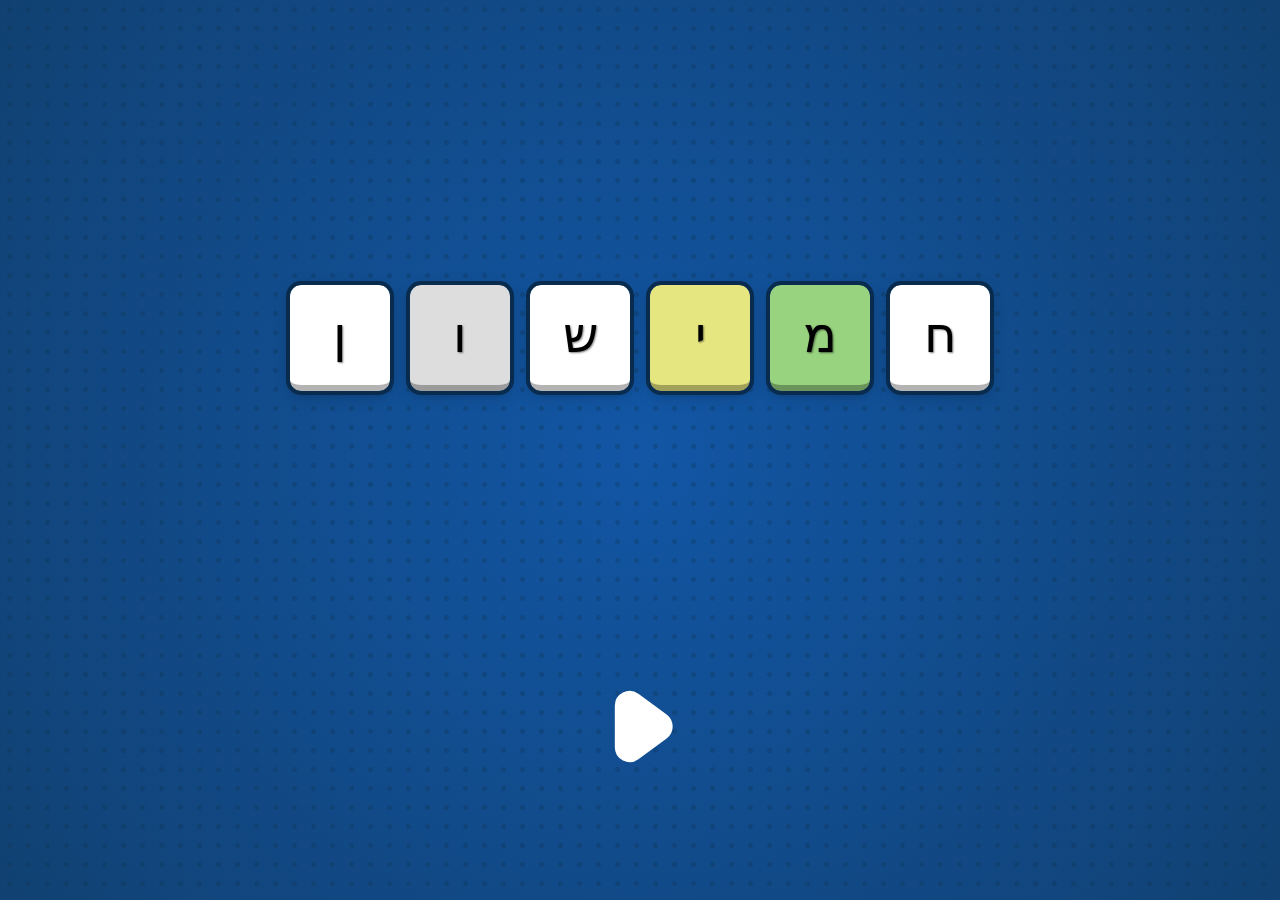
<file: index.html>
<!DOCTYPE html>
<html lang="en">

<head>
    <meta charset="UTF-8">
    <meta name="viewport" content="width=device-width, initial-scale=1.0">
    <title>חמישון - דך הבית</title>
    <link rel="icon" href="pages/icon.png">
    <link rel="stylesheet" href="pages/style.css">
</head>

<body>
    <div class="bg">
        <div class="game-name">
            <div style="--i: 0" class="tile big-tile " >ח</div>
            <div style="--i: 1" class="tile big-tile green">מ</div>
            <div style="--i: 2" class="tile big-tile yellow">י</div>
            <div style="--i: 3" class="tile big-tile">ש</div>
            <div style="--i: 4" class="tile big-tile gray">ו</div>
            <div style="--i: 5" class="tile big-tile">ן</div>
        </div>

        <div class="button round-button start-button" title="התחל משחק">
            <svg class="icons icon-start" xmlns="http://www.w3.org/2000/svg" viewBox="-2 -2 27 27" width="80" height="80">
              <path
                d="M20.492,7.969,10.954.975A5,5,0,0,0,3,5.005V19a4.994,4.994,0,0,0,7.954,4.03l9.538-6.994a5,5,0,0,0,0-8.062Z"
                fill="white"

              />
            </svg>
        </div>
              
        <script src="pages/script.js"></script>
</body>

</html>
</file>
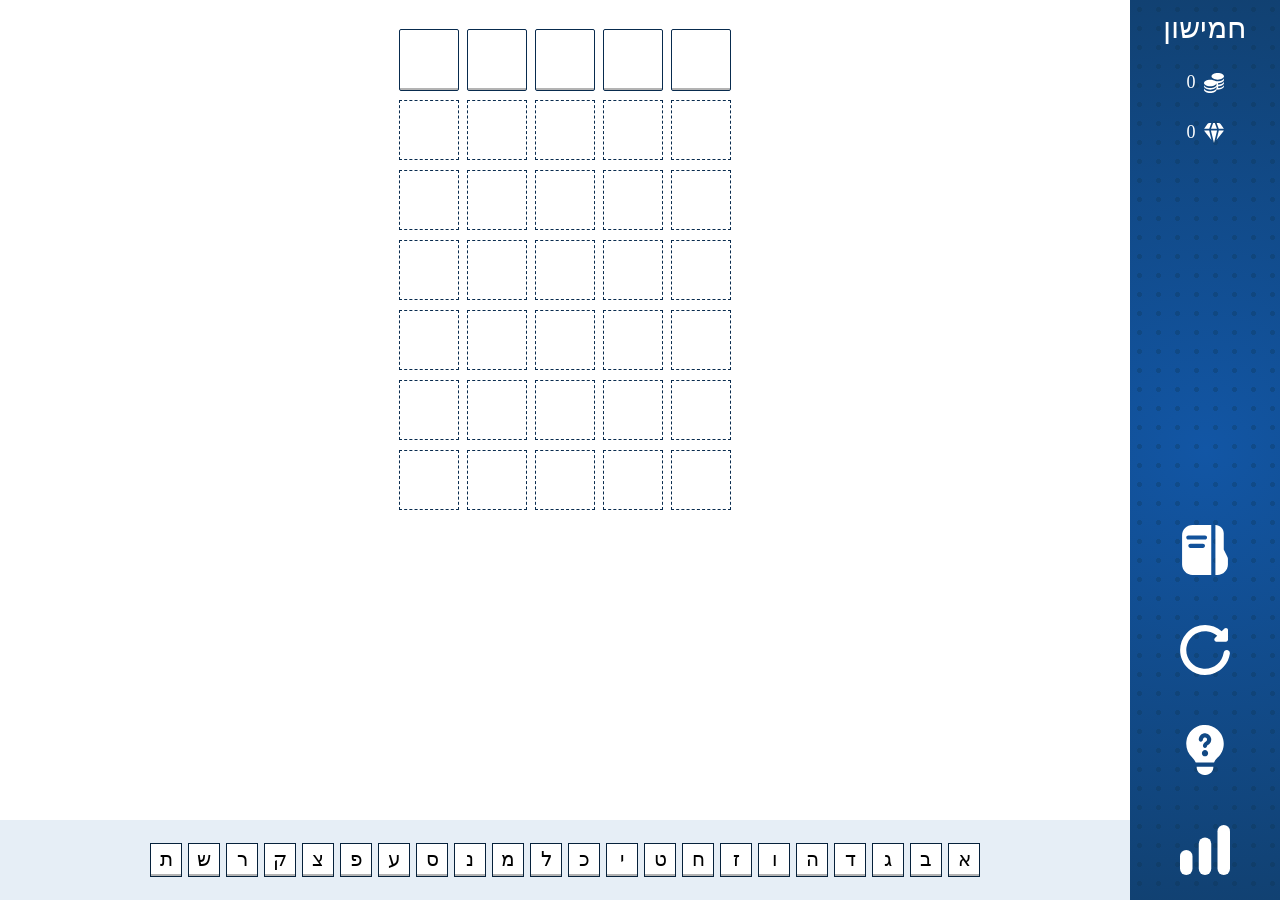
<file: pages/game.html>
<!DOCTYPE html>
<html lang="en">

<head>
    <meta charset="UTF-8">
    <meta name="viewport" content="width=device-width, initial-scale=1.0">
    <title>חמישון - משחק מילים ממכר</title>
    <link rel="icon" href="icon.png">
    <link rel="stylesheet" href="style.css">
</head>

<body>
    <div class="page">
        <div class="menu">
            <div class="menu-deatails">
                <p class="game-name-text">חמישון</p>
                <div class="small-icons-text-contain">
                    <svg class="small-icons" xmlns="http://www.w3.org/2000/svg" id="Layer_1" data-name="Layer 1" viewBox="0 0 24 24" width="512" height="512">
                        <path d="M9,4c0-2.209,3.358-4,7.5-4s7.5,1.791,7.5,4-3.358,4-7.5,4-7.5-1.791-7.5-4Zm7.5,6c-1.027,0-2.001-.115-2.891-.315-1.359-1.019-3.586-1.685-6.109-1.685-4.142,0-7.5,1.791-7.5,4s3.358,4,7.5,4,7.5-1.791,7.5-4c0-.029-.007-.057-.008-.086h.008v2.086c0,2.209-3.358,4-7.5,4S0,16.209,0,14v2c0,2.209,3.358,4,7.5,4s7.5-1.791,7.5-4v2c0,2.209-3.358,4-7.5,4S0,20.209,0,18v2c0,2.209,3.358,4,7.5,4s7.5-1.791,7.5-4v-.08c.485,.052,.986,.08,1.5,.08,4.142,0,7.5-1.791,7.5-4v-2c0,2.119-3.092,3.849-7,3.987v-2c3.908-.138,7-1.867,7-3.987v-2c0,2.119-3.092,3.849-7,3.987v-2c3.908-.138,7-1.867,7-3.987v-2c0,2.209-3.358,4-7.5,4Z"
                        fill="white"
                        />
                    </svg>
                    <p class="small-icons-text score">0 </p>
                </div>
                <div class="small-icons-text-contain">
                    <svg class="small-icons"id="Layer_1" height="512" viewBox="0 0 24 24" width="512" xmlns="http://www.w3.org/2000/svg" data-name="Layer 1"><path d="m15.726 9-3.726 15-3.726-15zm-4.753-9-2.545 7h7.144l-2.545-7zm6.727 7h6.141a2.974 2.974 0 0 0 -.4-.8l-3.531-4.943a3 3 0 0 0 -2.441-1.257h-2.314zm.085 2-2.765 11.3 8.339-10.5a2.962 2.962 0 0 0 .441-.8zm-11.57 0h-6.015a2.994 2.994 0 0 0 .445.8l8.335 10.5zm.085-2 2.545-7h-2.314a3 3 0 0 0 -2.441 1.257l-3.531 4.943a2.946 2.946 0 0 0 -.4.8z"
                        fill="white"
                        />
                    </svg>
                    <p class="small-icons-text diamonds"> 0 </p>
                </div>
            </div>
            <div class="game-buttons">
                <div  class="button round-button" title="הוראות">
                    <svg class="icons intro" xmlns="http://www.w3.org/2000/svg" id="Layer_1" data-name="Layer 1" viewBox="0 0 24 24">
                        <path d="m15,0H6C3.243,0,1,2.243,1,5v14c0,2.757,2.243,5,5,5h9V0Zm-4,11h-6c-.552,0-1-.448-1-1s.448-1,1-1h6c.552,0,1,.448,1,1s-.448,1-1,1Zm1-4H4c-.552,0-1-.448-1-1s.448-1,1-1h8c.552,0,1,.448,1,1s-.448,1-1,1Zm11,9.236v2.764c0,2.757-2.243,5-5,5h-1V0c2.206,0,4,1.794,4,4v7.764l1.789,3.578c.138.276.211.585.211.894Z" fill="white"/>
                      </svg>
                </div>
                <div  class="button round-button" title="משחק חדש">
                    <svg class="icons new-game" xmlns="http://www.w3.org/2000/svg" xmlns:xlink="http://www.w3.org/1999/xlink" version="1.1" id="Capa_1" x="0px" y="0px" viewBox="0 0 511.494 511.494" style="enable-background:new 0 0 511.494 511.494;" xml:space="preserve" width="512" height="512">
                        <g>
                            <path d="M478.291,255.492c-16.133,0.143-29.689,12.161-31.765,28.16c-15.37,105.014-112.961,177.685-217.975,162.315   S50.866,333.006,66.236,227.992S179.197,50.307,284.211,65.677c35.796,5.239,69.386,20.476,96.907,43.959l-24.107,24.107   c-8.33,8.332-8.328,21.84,0.004,30.17c4.015,4.014,9.465,6.262,15.142,6.246h97.835c11.782,0,21.333-9.551,21.333-21.333V50.991   c-0.003-11.782-9.556-21.331-21.338-21.329c-5.655,0.001-11.079,2.248-15.078,6.246l-28.416,28.416   C320.774-29.34,159.141-19.568,65.476,86.152S-18.415,353.505,87.304,447.17s267.353,83.892,361.017-21.828   c32.972-37.216,54.381-83.237,61.607-132.431c2.828-17.612-9.157-34.183-26.769-37.011   C481.549,255.641,479.922,255.505,478.291,255.492z" fill="white"/>
                        </g>
                        </svg>
                </div>
                <div class="button round-button" title="רמז">
                    <svg  class="icons hint" xmlns="http://www.w3.org/2000/svg" id="Layer_1" data-name="Layer 1" viewBox="0 0 24 24" width="512" height="512"><path d="m8,19.998h8v.31c0,2.035-1.655,3.69-3.69,3.69h-.619c-2.035,0-3.69-1.655-3.69-3.69v-.31Zm13-11c0,2.59-1.118,5.055-3.068,6.763-.739.648-1.275,1.413-1.594,2.237h-.838v.002h-7v-.002h-.937c-.358-.877-.926-1.702-1.695-2.417-2.149-2.001-3.167-4.83-2.793-7.761C3.59,3.78,6.904.515,10.956.057c2.567-.289,5.13.522,7.038,2.227,1.91,1.707,3.006,4.154,3.006,6.714Zm-7.5,4.502c0-.828-.672-1.5-1.5-1.5s-1.5.672-1.5,1.5.672,1.5,1.5,1.5,1.5-.672,1.5-1.5Zm1.453-7.034c-.212-1.212-1.207-2.207-2.417-2.418-.886-.162-1.783.081-2.464.653-.682.572-1.072,1.41-1.072,2.299,0,.553.447,1,1,1s1-.447,1-1c0-.297.131-.576.358-.767.229-.194.522-.273.832-.216.391.068.724.401.793.794.093.53-.213.905-.502,1.065-.443.244-1.481.815-1.481,2.123,0,.553.447,1,1,1s1-.447,1-1c0-.053,0-.125.447-.371,1.125-.621,1.729-1.893,1.506-3.163Z"
                        fill="white"/>
                    </svg>
                </div>
                <div class="button round-button" title="שיאים">
                    <svg class="icons record" fill="white" xmlns="http://www.w3.org/2000/svg" id="Bold" viewBox="0 0 24 24" width="512" height="512">
                        <path d="M12,6A3,3,0,0,0,9,9V21a3,3,0,0,0,6,0V9A3,3,0,0,0,12,6Z"  /><path d="M21,0a3,3,0,0,0-3,3V21a3,3,0,0,0,6,0V3A3,3,0,0,0,21,0Z"  /><path d="M3,12a3,3,0,0,0-3,3v6a3,3,0,0,0,6,0V15A3,3,0,0,0,3,12Z"  />
                        
                    </svg>

                </div>
            </div>
        </div>
        
        <div class="board">
            <div class="tiles"></div>
            <div class="keyboard">
            </div>
        </div>

        <div id="message">
            <div id="message-title">
                <p class="messageTitleItems massege-title-text"></p>
                <p class=" xClick messageTitleItems">x
            </div>
            <hr>
            <p id="messageContent"></p>
        </div>

    </div>
    <div class="massege-end-level">

    </div>
    <script src="cleaned_words.js"></script>
    <script src="game-script.js"></script>
</body>

</html>
</file>
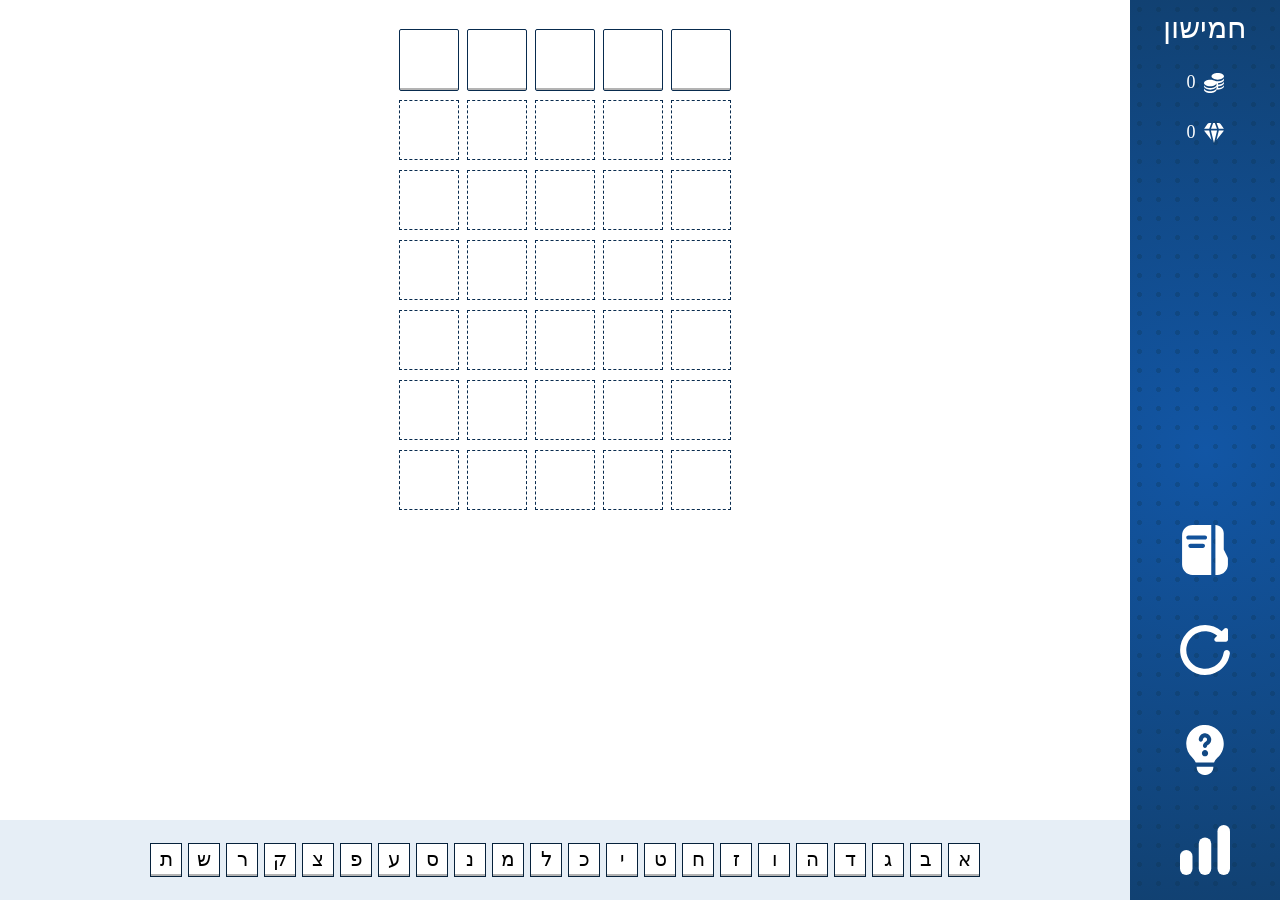
<file: pages/main.html>
<!DOCTYPE html>
<html lang="en">

<head>
    <meta charset="UTF-8">
    <meta name="viewport" content="width=device-width, initial-scale=1.0">
    <title>חמישון - משחק מילים ממכר</title>
    <link rel="icon" href="icon.png">
    <link rel="stylesheet" href="style.css">
</head>

<body>
    <div class="page">
        <div class="menu">
            <div class="menu-deatails">
                <p class="game-name-text">חמישון</p>
                <div class="small-icons-text-contain">
                    <svg class="small-icons" xmlns="http://www.w3.org/2000/svg" id="Layer_1" data-name="Layer 1" viewBox="0 0 24 24" width="512" height="512">
                        <path d="M9,4c0-2.209,3.358-4,7.5-4s7.5,1.791,7.5,4-3.358,4-7.5,4-7.5-1.791-7.5-4Zm7.5,6c-1.027,0-2.001-.115-2.891-.315-1.359-1.019-3.586-1.685-6.109-1.685-4.142,0-7.5,1.791-7.5,4s3.358,4,7.5,4,7.5-1.791,7.5-4c0-.029-.007-.057-.008-.086h.008v2.086c0,2.209-3.358,4-7.5,4S0,16.209,0,14v2c0,2.209,3.358,4,7.5,4s7.5-1.791,7.5-4v2c0,2.209-3.358,4-7.5,4S0,20.209,0,18v2c0,2.209,3.358,4,7.5,4s7.5-1.791,7.5-4v-.08c.485,.052,.986,.08,1.5,.08,4.142,0,7.5-1.791,7.5-4v-2c0,2.119-3.092,3.849-7,3.987v-2c3.908-.138,7-1.867,7-3.987v-2c0,2.119-3.092,3.849-7,3.987v-2c3.908-.138,7-1.867,7-3.987v-2c0,2.209-3.358,4-7.5,4Z"
                        fill="white"
                        />
                    </svg>
                    <p class="small-icons-text score">0 </p>
                </div>
                <div class="small-icons-text-contain">
                    <svg class="small-icons"id="Layer_1" height="512" viewBox="0 0 24 24" width="512" xmlns="http://www.w3.org/2000/svg" data-name="Layer 1"><path d="m15.726 9-3.726 15-3.726-15zm-4.753-9-2.545 7h7.144l-2.545-7zm6.727 7h6.141a2.974 2.974 0 0 0 -.4-.8l-3.531-4.943a3 3 0 0 0 -2.441-1.257h-2.314zm.085 2-2.765 11.3 8.339-10.5a2.962 2.962 0 0 0 .441-.8zm-11.57 0h-6.015a2.994 2.994 0 0 0 .445.8l8.335 10.5zm.085-2 2.545-7h-2.314a3 3 0 0 0 -2.441 1.257l-3.531 4.943a2.946 2.946 0 0 0 -.4.8z"
                        fill="white"
                        />
                    </svg>
                    <p class="small-icons-text diamonds"> 0 </p>
                </div>
            </div>
            <div class="game-buttons">
                <div  class="button round-button" title="הוראות">
                    <svg class="icons intro" xmlns="http://www.w3.org/2000/svg" id="Layer_1" data-name="Layer 1" viewBox="0 0 24 24">
                        <path d="m15,0H6C3.243,0,1,2.243,1,5v14c0,2.757,2.243,5,5,5h9V0Zm-4,11h-6c-.552,0-1-.448-1-1s.448-1,1-1h6c.552,0,1,.448,1,1s-.448,1-1,1Zm1-4H4c-.552,0-1-.448-1-1s.448-1,1-1h8c.552,0,1,.448,1,1s-.448,1-1,1Zm11,9.236v2.764c0,2.757-2.243,5-5,5h-1V0c2.206,0,4,1.794,4,4v7.764l1.789,3.578c.138.276.211.585.211.894Z" fill="white"/>
                      </svg>
                </div>
                <div  class="button round-button" title="משחק חדש">
                    <svg class="icons new-game" xmlns="http://www.w3.org/2000/svg" xmlns:xlink="http://www.w3.org/1999/xlink" version="1.1" id="Capa_1" x="0px" y="0px" viewBox="0 0 511.494 511.494" style="enable-background:new 0 0 511.494 511.494;" xml:space="preserve" width="512" height="512">
                        <g>
                            <path d="M478.291,255.492c-16.133,0.143-29.689,12.161-31.765,28.16c-15.37,105.014-112.961,177.685-217.975,162.315   S50.866,333.006,66.236,227.992S179.197,50.307,284.211,65.677c35.796,5.239,69.386,20.476,96.907,43.959l-24.107,24.107   c-8.33,8.332-8.328,21.84,0.004,30.17c4.015,4.014,9.465,6.262,15.142,6.246h97.835c11.782,0,21.333-9.551,21.333-21.333V50.991   c-0.003-11.782-9.556-21.331-21.338-21.329c-5.655,0.001-11.079,2.248-15.078,6.246l-28.416,28.416   C320.774-29.34,159.141-19.568,65.476,86.152S-18.415,353.505,87.304,447.17s267.353,83.892,361.017-21.828   c32.972-37.216,54.381-83.237,61.607-132.431c2.828-17.612-9.157-34.183-26.769-37.011   C481.549,255.641,479.922,255.505,478.291,255.492z" fill="white"/>
                        </g>
                        </svg>
                </div>
                <div class="button round-button" title="רמז">
                    <svg  class="icons hint" xmlns="http://www.w3.org/2000/svg" id="Layer_1" data-name="Layer 1" viewBox="0 0 24 24" width="512" height="512"><path d="m8,19.998h8v.31c0,2.035-1.655,3.69-3.69,3.69h-.619c-2.035,0-3.69-1.655-3.69-3.69v-.31Zm13-11c0,2.59-1.118,5.055-3.068,6.763-.739.648-1.275,1.413-1.594,2.237h-.838v.002h-7v-.002h-.937c-.358-.877-.926-1.702-1.695-2.417-2.149-2.001-3.167-4.83-2.793-7.761C3.59,3.78,6.904.515,10.956.057c2.567-.289,5.13.522,7.038,2.227,1.91,1.707,3.006,4.154,3.006,6.714Zm-7.5,4.502c0-.828-.672-1.5-1.5-1.5s-1.5.672-1.5,1.5.672,1.5,1.5,1.5,1.5-.672,1.5-1.5Zm1.453-7.034c-.212-1.212-1.207-2.207-2.417-2.418-.886-.162-1.783.081-2.464.653-.682.572-1.072,1.41-1.072,2.299,0,.553.447,1,1,1s1-.447,1-1c0-.297.131-.576.358-.767.229-.194.522-.273.832-.216.391.068.724.401.793.794.093.53-.213.905-.502,1.065-.443.244-1.481.815-1.481,2.123,0,.553.447,1,1,1s1-.447,1-1c0-.053,0-.125.447-.371,1.125-.621,1.729-1.893,1.506-3.163Z"
                        fill="white"/>
                    </svg>
                </div>
                <div class="button round-button" title="שיאים">
                    <svg class="icons record" fill="white" xmlns="http://www.w3.org/2000/svg" id="Bold" viewBox="0 0 24 24" width="512" height="512">
                        <path d="M12,6A3,3,0,0,0,9,9V21a3,3,0,0,0,6,0V9A3,3,0,0,0,12,6Z"  /><path d="M21,0a3,3,0,0,0-3,3V21a3,3,0,0,0,6,0V3A3,3,0,0,0,21,0Z"  /><path d="M3,12a3,3,0,0,0-3,3v6a3,3,0,0,0,6,0V15A3,3,0,0,0,3,12Z"  />
                        
                    </svg>

                </div>
            </div>
        </div>
        
        <div class="board">
            <div class="tiles"></div>
            <div class="keyboard">
            </div>
        </div>

        <div id="message">
            <div id="message-title">
                <p class="messageTitleItems massege-title-text"></p>
                <p class=" xClick messageTitleItems">x
            </div>
            <hr>
            <p id="messageContent"></p>
        </div>

    </div>
    <div class="massege-end-level">

    </div>
    <script src="cleaned_words.js"></script>
    <script src="main-script.js"></script>
</body>

</html>
</file>
<file: pages/style.css>
:root {
  --color: white;
  --dark: 30%;
  --tile-size: 100px;
}

html,
body {
  direction: rtl;
  text-align: center;
  margin: 0px;
  font-family: Secular One;
}

.bg {
  margin: auto;
  min-height: 100vh;
  background-image:
    radial-gradient(rgba(12, 48, 70, 0.25) 20%, transparent 21%),
    radial-gradient(circle, #1256a5 0%, #114172 100%);
  background-size: 19px 19px, 100% 100%;
  background-repeat: repeat;
  animation: moveBackground 100s linear infinite;
}

@keyframes moveBackground {
  from {
    background-position: 0 0;
  }

  to {
    background-position: 100% 100%;
  }
}

.gray {
  --color: #dddddd;
}

.yellow {
  --color: #e6e681;
}

.green {
  --color: #98d37f;
}

.game-name {
  display: flex;
  justify-content: center;
  align-items: center;
  height: 75vh;
  margin: 0px;
}

.empty-tile {
  margin: 0px 4px;
  --tile-size: 58px;
  width: var(--tile-size);
  height: var(--tile-size);
  border: 1px dashed #082b4e;
  font-size: calc(var(--tile-size)/2);
  display: flex;
  align-items: center;
  justify-content: center;
  color: rgba(50, 50, 50, 0.5);
  transition: transform 0.5s ease, opacity 0.5s ease;
}

.tile {
  margin: 0px calc(var(--tile-size)/10);
  width: var(--tile-size);
  height: var(--tile-size);
  border-bottom: calc(var(--tile-size)/16) solid color-mix(in srgb, var(--color) calc(100% - var(--dark)), black var(--dark));
  background-color: var(--color);
  box-shadow: 0 3px 6px 0 rgba(0, 0, 0, 0.1), 0 4px 17px 0 rgba(0, 0, 0, 0.19);
  border-radius: calc(var(--tile-size)/9);
  outline: calc(var(--tile-size)/25) solid #082b4e;
  font-size: calc(var(--tile-size)/2);
  display: flex;
  align-items: center;
  justify-content: center;
  text-shadow: 1px 1px 2px rgba(0, 0, 0, 0.5);
  transition: all 0.4s ease;

}

.big-tile {
  animation: jump 1s ease-in-out infinite;
  animation-delay: calc(var(--i) * 0.1s);
}

.mid-tile {
  --tile-size: 58px;
  text-shadow: none;
  margin: 0px 5px;
  border-radius: 1px;
  box-shadow: none;
  outline-width: 1px;
  border-bottom: 2px solid color-mix(in srgb, var(--color) calc(100% - var(--dark)), black var(--dark));

  padding: 0px;
}

button {
  cursor: pointer;
  width: 80px;
  height: 80px;
  border: calc(var(--tile-size)/25) solid #082b4e;
}


.round-button {
  height: 100px;
  width: 100px;
  border-radius: 100%;
  margin: auto;
  display: flex;
  justify-content: center;
  align-items: center;
  transition: all 0.4s ease;
}



.start-button {
  width: 100px;
  height: 100px;
}

@keyframes jump {

  0%,
  100% {
    transform: translateY(0);
  }

  50% {
    transform: translateY(-15px);
  }
}


@media only screen and (max-width: 800px) {
  .big-tile {
    --tile-size: 60px;
  }
}

#message {
  background-color: rgb(255, 255, 255);
  border: 2px solid #082b4e;
  box-shadow: 0 3px 6px 0 rgba(0, 0, 0, 0.1), 0 4px 17px 0 rgba(0, 0, 0, 0.19);
  border-radius: 8px;
  position: absolute;
  bottom: 50px;
  right: 50px;
  width: 300px;
  border-radius: 8px;

  transform: translateX(100%);
  opacity: 0;

  transition: transform 0.5s ease, opacity 0.5s ease;
}

.showMsg {
  transform: translateX(0) !important;
  opacity: 1 !important;
}

#message-title {
  display: flex;
  justify-content: space-between;
  padding: 0px 20px;
}

.messageTitleItems {
  color: #082b4e;
  font-size: 25px;
  margin: 10px 0px 0px 0px;
}

hr {
  border: 1px solid #082b4e;
}

#messageContent {
  color: #082b4e;
  font-size: 15px;
  width: 100%;
  margin: 5px;
  margin-bottom: 10px;
}

.xClick {
  font-family: Secular One;
  cursor: pointer;
  transition: all 0.5s ease;
}

.xClick:hover {
  color: #75B15C;
}

.xClick:active {
  transform: scale(0.75);
}

.icons {
  height: 50px;
  width: 50px;
  transition: all 0.5s ease;
  opacity: 1;
}

.icon-start {
  height: 80px;
  width: 80px;
}


.icons:hover {
  transform: scale(1.2);
}

.icons:active {
  transform: scale(0.85);
}



.header {
  margin: 0px;
  display: flex;
  padding: 0px;
  height: 100px;
}

.title {
  margin: 0px auto;
  transform: scale(0.35);
  padding: 0px;
}

.svg {
  margin: 0px 0px 0px 0px;
  fill: white;
  width: 20px;
  height: 20px;
}

.line {
  display: flex;
  justify-content: center;
  margin: 10px 20px;
}


.menu {
  width: 150px;
  right: 0px;
  min-height: 100vh;
  background-image:
    radial-gradient(rgba(12, 48, 70, 0.25) 20%, transparent 21%),
    radial-gradient(circle, #1256a5 0%, #114172 100%);
  background-size: 19px 19px, 100% 100%;
  background-repeat: repeat;
  animation: moveBackground 100s linear infinite;
  display: grid;
  grid-template-rows: 1fr 400px;
  transition: all 0.5s ease;
}


@media only screen and (max-width: 580px) {
  .mid-tile {
    --tile-size: 52px;
  }

  .empty-tile {
    --tile-size: 52px;
  }

  .menu {
    width: 110px;
  }
}

.board {
  display: flex;
  flex-direction: column;
  padding: 0px 0px;
  flex: 1;
}

.page {
  display: flex;
}

.keyboard {
  display: flex;
  justify-content: center;
  background-color: rgba(18, 86, 165, 0.1);
  flex-wrap: wrap;
  padding: 20px;
  transition: all 0.4s ease;
  margin-top: auto;
  transition: all 0.5s ease;
}

.keyboard-none {
  display: none;
  opacity: 0;

}

.tiles {
  padding: 20px;
}

.letter {
  width: 30px;
  height: 30px;
  outline: 0.2px solid #06213b;
  border-width: 2px;
  border-radius: 0px;
  font-size: 20px;
  margin: 4px;
  text-shadow: none;
  box-shadow: none;
}

.game-name-text {
  font-size: 30px;
  margin: 10px 0px 0px 0px;
  color: white;
}

.small-icons-text-contain {
  height: 25px;
  margin: 25px 0px 0px 0px;
  display: flex;
  align-items: center;
}

.small-icons-text {
  margin-right: 8px;
  font-size: 18px;
  color: white;
}

.small-icons {
  height: 20px;
  width: 20px
}

.game-buttons {
  justify-self: flex-end;
  margin: auto;
}

.menu-deatails {
  display: flex;
  flex-direction: column;
  align-items: center;
}

.keyboardEffect {
  border-color: var(--color);
}

@keyframes fillDown {
  0% {
    background-position: 0 100%;
  }

  100% {
    background-position: 0 0;
  }
}

.letter-fill {
  background: linear-gradient(to bottom, var(--color) 50%, transparent 50%);
  background-size: 100% 200%;
  animation: fillDown 0.4s forwards;
  transition: all 0.5s ease;
}

.tile-into-message {
  font-size: 50px;
  color: #06213b;
}

.content-into-message {
  font-size: 20px;
  color: #06213b;
}



.next-muve-button {
  background-color: #114172;
  color: white;
  border-radius: 15px;
  border: none;
  padding: 6px 16px;
  font-size: 16px;
  cursor: pointer;
  width: 90px;
  margin: 50px auto;
  transition: all 0.5s ease;

}

.next-muve-button:hover {
  transform: scale(1.2);
}

.next-muve-button:active {
  transform: scale(0.85);
}

.record-container {
  display: flex;
  align-items: center;
  gap: 12px;
  padding: 12px 20px;
  border-radius: 12px;
  max-width: 450px;
  margin: 30px auto;
}

.record-label {
  color: #06213b;
  font-size: 18px;
}

.name-input {
  border: none;
  border-bottom: 2px solid #114172;
  outline: none;
  background: transparent;
  color: #114172;
  font-size: 16px;
  padding: 4px 8px;
  width: 100%;
}

.check-button {
  background-color: #114172;
  color: white;
  border: none;
  border-radius: 50%;
  width: 40px;
  height: 32px;
  display: flex;
  align-items: center;
  justify-content: center;
  cursor: pointer;
  font-size: 18px;
  transition: background-color 0.3s;
}

.check-button:hover {
  background-color: #06213b;
}

.into-message {
  background-color: rgba(18, 86, 165, 0.1);
  padding: 30px 10px;
  
  min-height: 84vh;
}

table {
  margin: auto;
  width: 320px;
  border-collapse: collapse;
  background-color: #ffffff;
  border-radius: 12px;
  overflow: hidden;
}

th, td {
  padding: 16px;
  border: none;
}

th {
  background-color:#1256a5;
  color: white;
  font-size: 1.1em;
}

tr:hover {
  background-color: rgba(18, 86, 165, 0.1);
}

td {
  color: #333;
  font-size: 1em;
}

.disabled {
  height: 50px;
  width: 50px;
  transition: all 0.5s ease;
  opacity: 0.8;
}

.colors{
  color: var(--color);
  font-weight: bold;
}
</file>
